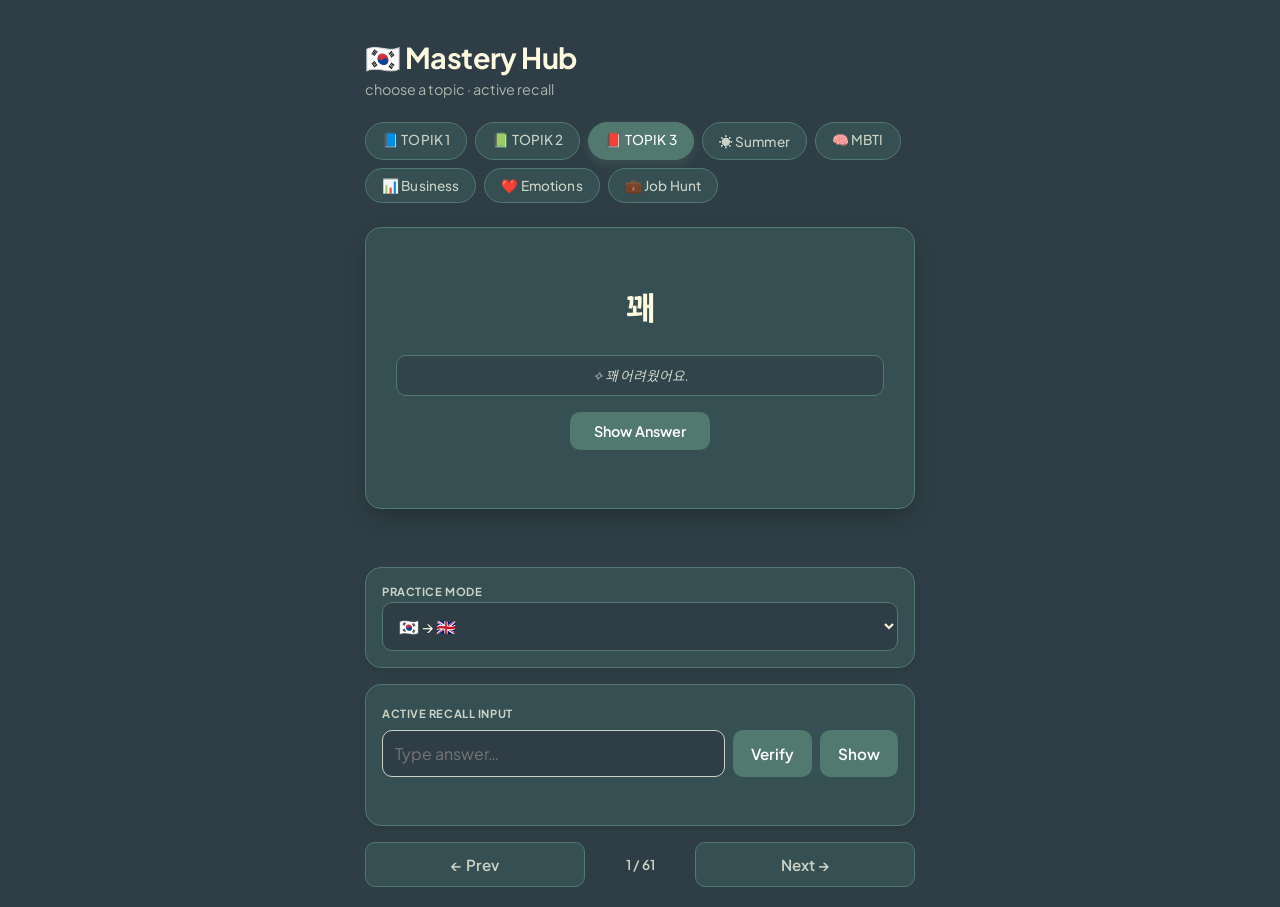
<file: index.html>
<!DOCTYPE html>
<html lang="en">
<head>
  <meta charset="UTF-8">
  <meta name="viewport" content="width=device-width, initial-scale=1.0">
  <title>Mastery Hub · Korean</title>
  <link rel="preconnect" href="https://fonts.googleapis.com">
  <link rel="preconnect" href="https://fonts.gstatic.com" crossorigin>
  <link href="https://fonts.googleapis.com/css2?family=Plus+Jakarta+Sans:wght@400;500;600;700&family=Noto+Sans+KR:wght@400;500;700&display=swap" rel="stylesheet">
  <link rel="stylesheet" href="style.css">
  <style>
    /* Additional styles for the new layout */
    .topic-bar {
      display: flex;
      flex-wrap: wrap;
      gap: 8px;
      margin-bottom: 24px;
    }
    .topic-pill {
      background: var(--surface);
      padding: 8px 16px;
      border-radius: 40px;
      font-size: 0.85rem;
      font-weight: 500;
      border: 1px solid var(--border);
      cursor: pointer;
      transition: 0.2s;
      color: var(--text-light);
      letter-spacing: 0.01em;
      user-select: none;
    }
    .topic-pill.active {
      background: var(--primary);
      color: #fff;
      border-color: var(--primary);
      box-shadow: 0 4px 10px rgba(82, 121, 111, 0.3);
    }
    .topic-pill:hover { 
      background: var(--primary-hover); 
      color: #fff; 
    }

    /* Simplified card - no 3D flip */
    .flashcard-container {
      width: 100%;
      min-height: 280px;
      margin-bottom: 20px;
      cursor: default;
    }

    .card-display {
      background: var(--surface);
      border: 1px solid var(--border);
      border-radius: var(--radius);
      padding: 40px 30px;
      box-shadow: 0 10px 25px -5px rgb(0 0 0 / 0.3);
      text-align: center;
      min-height: 200px;
      display: flex;
      flex-direction: column;
      justify-content: center;
      align-items: center;
    }

    .card-front-text {
      font-size: 2rem;
      font-weight: 700;
      color: var(--text);
      letter-spacing: -0.02em;
      line-height: 1.3;
      margin-bottom: 12px;
    }

    .card-back-text {
      font-size: 1.6rem;
      font-weight: 600;
      color: #d8f3dc;
      margin-top: 8px;
    }

    .card-back-text.hidden {
      display: none;
    }

    .example-box {
      margin-top: 14px;
      font-size: 0.85rem;
      color: var(--text-light);
      font-style: italic;
      background: rgba(47, 62, 70, 0.6);
      padding: 10px 14px;
      border-radius: 10px;
      width: 100%;
      box-sizing: border-box;
      border: 1px solid var(--border);
      line-height: 1.4;
    }

    .reveal-btn {
      margin-top: 16px;
      padding: 10px 24px;
      border: none;
      background: var(--primary);
      color: white;
      font-size: 0.9rem;
      font-weight: 600;
      border-radius: 10px;
      cursor: pointer;
      transition: background-color 0.2s;
      font-family: inherit;
    }

    .reveal-btn:hover {
      background: var(--primary-hover);
    }

    .reveal-btn.revealed {
      background: #3e5c5d;
      border: 1px solid var(--border);
      color: var(--text-light);
    }

    .reveal-btn.revealed:hover {
      background: var(--primary-hover);
      color: var(--text);
    }

    /* Rest of the styles remain the same */
    .controls, .input-section {
      background: var(--surface);
      padding: 16px;
      border-radius: var(--radius);
      border: 1px solid var(--border);
      margin-bottom: 16px;
      box-shadow: 0 4px 6px -1px rgb(0 0 0 / 0.1);
    }

    .control-group {
      display: flex;
      flex-direction: column;
      gap: 4px;
    }

    label {
      font-size: 0.7rem;
      font-weight: 700;
      color: var(--text-light);
      text-transform: uppercase;
      letter-spacing: 0.05em;
    }

    select, input[type="text"] {
      padding: 12px;
      border-radius: 10px;
      border: 1px solid var(--border);
      font-size: 1rem;
      background-color: #2f3e46;
      color: var(--text);
      outline: none;
      transition: border-color 0.2s;
      font-family: inherit;
      width: 100%;
      box-sizing: border-box;
    }

    select:focus, input:focus {
      border-color: var(--text-light);
    }

    .input-row {
      display: flex;
      flex-direction: row;
      gap: 8px;
      margin-top: 8px;
      flex-wrap: wrap;
    }

    .input-row input {
      flex: 2;
      min-width: 160px;
    }

    button.action-btn, button.nav-btn, button.secondary-btn {
      padding: 12px 18px;
      border: none;
      background-color: var(--primary);
      color: white;
      font-size: 0.95rem;
      font-weight: 600;
      border-radius: 10px;
      cursor: pointer;
      transition: background-color 0.2s, transform 0.1s;
      font-family: inherit;
      white-space: nowrap;
      text-decoration: none;
      display: inline-block;
      text-align: center;
    }

    button.action-btn:hover, button.nav-btn:hover, button.secondary-btn:hover {
      background-color: var(--primary-hover);
      transform: translateY(-1px);
    }

    .secondary-btn {
      background-color: #3e5c5d;
      border: 1px solid var(--border);
      color: var(--text-light);
    }

    .secondary-btn:hover {
      background-color: var(--primary-hover);
      color: var(--text);
    }

    .feedback {
      font-size: 0.85rem;
      font-weight: 600;
      min-height: 24px;
      text-align: center;
      margin-top: 8px;
    }

    .feedback.correct {
      color: #b7e4c7;
    }

    .feedback.incorrect {
      color: #f4a261;
    }

    .nav-container {
      display: flex;
      justify-content: space-between;
      align-items: center;
      gap: 10px;
      margin-top: 4px;
    }

    button.nav-btn {
      flex: 1;
      padding: 12px 10px;
      background-color: var(--surface);
      border: 1px solid var(--border);
      color: var(--text-light);
    }

    button.nav-btn:hover {
      background-color: var(--primary-hover);
      color: var(--text);
    }

    .progress {
      text-align: center;
      font-weight: 600;
      color: var(--text-light);
      font-size: 0.85rem;
      min-width: 90px;
    }

    @media (max-width: 480px) {
      .card-front-text { font-size: 1.6rem; }
      .card-back-text { font-size: 1.3rem; }
      .flashcard-container { min-height: 220px; }
      .card-display { padding: 30px 20px; min-height: 160px; }
    }
  </style>
</head>
<body>
<div class="app-container" id="app">
  <h1>🇰🇷 Mastery Hub</h1>
  <div class="subtitle">choose a topic · active recall</div>

  <!-- topic pills -->
  <div class="topic-bar" id="topicBar">
    <span class="topic-pill" data-topic="topik1">📘 TOPIK 1</span>
    <span class="topic-pill" data-topic="topik2">📗 TOPIK 2</span>
    <span class="topic-pill active" data-topic="topik3">📕 TOPIK 3</span>
    <span class="topic-pill" data-topic="summer">☀️ Summer</span>
    <span class="topic-pill" data-topic="mbti">🧠 MBTI</span>
    <span class="topic-pill" data-topic="business">📊 Business</span>
    <span class="topic-pill" data-topic="emotions">❤️ Emotions</span>
    <span class="topic-pill" data-topic="jobhunting">💼 Job Hunt</span>
  </div>

  <!-- flashcard - no flip -->
  <div class="flashcard-container">
    <div class="card-display">
      <div class="card-front-text" id="cardFront">Loading...</div>
      <div class="card-back-text hidden" id="cardBack">Answer</div>
      <div class="example-box" id="cardExample">Example: ...</div>
      <button class="reveal-btn" id="revealBtn">Show Answer</button>
    </div>
  </div>

  <!-- controls -->
  <div class="controls">
    <div class="control-group">
      <label for="directionSelect">Practice Mode</label>
      <select id="directionSelect">
        <option value="ko-en">🇰🇷 → 🇬🇧</option>
        <option value="en-ko">🇬🇧 → 🇰🇷</option>
      </select>
    </div>
  </div>

  <div class="input-section">
    <label for="userAnswer">Active Recall Input</label>
    <div class="input-row">
      <input type="text" id="userAnswer" placeholder="Type answer…" autocomplete="off">
      <button class="action-btn" id="actionBtn">Verify</button>
      <button class="secondary-btn" id="showBtn">Show</button>
    </div>
    <div class="feedback" id="feedbackMessage"></div>
  </div>

  <!-- navigation -->
  <div class="nav-container">
    <button class="nav-btn" id="prevBtn">← Prev</button>
    <div class="progress" id="progressIndicator">1 / 10</div>
    <button class="nav-btn" id="nextBtn">Next →</button>
  </div>
</div>

<!-- Load all data files -->
<script src="data/summer.js"></script>
<script src="data/mbti.js"></script>
<script src="data/business.js"></script>
<script src="data/emotions.js"></script>
<script src="data/jobhunting.js"></script>
<script src="data/topik1.js"></script>
<script src="data/topik2.js"></script>
<script src="data/topik3.js"></script>

<script>
  // Map topic keys to their data
  const topicMap = {
    summer: { name: 'Summer', data: typeof summerData !== 'undefined' ? summerData : [] },
    mbti: { name: 'MBTI', data: typeof mbtiData !== 'undefined' ? mbtiData : [] },
    business: { name: 'Business', data: typeof businessData !== 'undefined' ? businessData : [] },
    emotions: { name: 'Emotions', data: typeof emotionsData !== 'undefined' ? emotionsData : [] },
    jobhunting: { name: 'Job Hunt', data: typeof jobhuntingData !== 'undefined' ? jobhuntingData : [] },
    topik1: { name: 'TOPIK 1', data: typeof topik1Data !== 'undefined' ? topik1Data : [] },
    topik2: { name: 'TOPIK 2', data: typeof topik2Data !== 'undefined' ? topik2Data : [] },
    topik3: { name: 'TOPIK 3', data: typeof topik3Data !== 'undefined' ? topik3Data : [] }
  };

  // -------- STATE -------------------------------------------------
  let currentTopic = 'topik3';
  let cards = [];
  let currentIndex = 0;
  let direction = 'ko-en';
  let answerRevealed = false;  // Track if answer is shown

  // DOM refs
  const frontEl = document.getElementById('cardFront');
  const backEl = document.getElementById('cardBack');
  const exampleEl = document.getElementById('cardExample');
  const revealBtn = document.getElementById('revealBtn');
  const progressEl = document.getElementById('progressIndicator');
  const feedbackEl = document.getElementById('feedbackMessage');
  const actionBtn = document.getElementById('actionBtn');
  const showBtn = document.getElementById('showBtn');
  const prevBtn = document.getElementById('prevBtn');
  const nextBtn = document.getElementById('nextBtn');
  const userInput = document.getElementById('userAnswer');
  const directionSelect = document.getElementById('directionSelect');
  const topicPills = document.querySelectorAll('.topic-pill');

  // -------- HELPERS -----------------------------------------------
  function shuffleArray(arr) {
    const a = [...arr];
    for (let i = a.length - 1; i > 0; i--) {
      const j = Math.floor(Math.random() * (i + 1));
      [a[i], a[j]] = [a[j], a[i]];
    }
    return a;
  }

  function setActiveTopic(topicKey) {
    topicPills.forEach(p => {
      p.classList.toggle('active', p.dataset.topic === topicKey);
    });
  }

  function hideAnswer() {
    backEl.classList.add('hidden');
    answerRevealed = false;
    revealBtn.textContent = 'Show Answer';
    revealBtn.classList.remove('revealed');
    actionBtn.textContent = 'Verify';
  }

  function showAnswer() {
    backEl.classList.remove('hidden');
    answerRevealed = true;
    revealBtn.textContent = 'Hide Answer';
    revealBtn.classList.add('revealed');
    actionBtn.textContent = 'Next ➔';
  }

  // -------- RENDER CARD -------------------------------------------
  function renderCard() {
    if (!cards.length) {
      frontEl.textContent = 'No data';
      backEl.textContent = 'No data';
      exampleEl.textContent = '✧ No examples';
      progressEl.textContent = '0 / 0';
      return;
    }

    const card = cards[currentIndex];
    const isKoEn = direction === 'ko-en';
    
    frontEl.textContent = isKoEn ? card.ko : card.en;
    backEl.textContent = isKoEn ? card.en : card.ko;
    exampleEl.textContent = `✧ ${card.ex}`;
    progressEl.textContent = `${currentIndex + 1} / ${cards.length}`;
    
    // Reset UI
    hideAnswer();
    userInput.value = '';
    feedbackEl.textContent = '';
    feedbackEl.className = 'feedback';
    userInput.focus();
  }

  // -------- LOAD TOPIC --------------------------------------------
  function loadTopic(topicKey) {
    const topic = topicMap[topicKey];
    if (!topic || !topic.data.length) {
      console.warn(`Topic "${topicKey}" not found or empty`);
      return;
    }
    currentTopic = topicKey;
    cards = shuffleArray(topic.data);
    currentIndex = 0;
    setActiveTopic(topicKey);
    renderCard();
  }

  // -------- NAVIGATION --------------------------------------------
  function goNext() {
    if (!cards.length) return;
    currentIndex = (currentIndex + 1) % cards.length;
    renderCard();
  }

  function goPrev() {
    if (!cards.length) return;
    currentIndex = (currentIndex - 1 + cards.length) % cards.length;
    renderCard();
  }

  // -------- TOGGLE ANSWER -----------------------------------------
  function toggleAnswer() {
    if (answerRevealed) {
      hideAnswer();
    } else {
      showAnswer();
      feedbackEl.textContent = '👀 Answer shown. Press Next or Enter.';
      feedbackEl.className = 'feedback incorrect';
    }
  }

  // -------- CHECK ANSWER ------------------------------------------
  function handleVerify() {
    if (!cards.length) return;
    if (answerRevealed) {
      goNext();
      return;
    }
    const raw = userInput.value.trim();
    if (!raw) {
      feedbackEl.textContent = '✏️ Type an answer first.';
      feedbackEl.className = 'feedback incorrect';
      return;
    }
    const card = cards[currentIndex];
    const target = direction === 'ko-en' ? card.en : card.ko;
    const variants = target.split('/').map(s => s.trim().toLowerCase());
    const cleanVariants = variants.flatMap(v => {
      const clean = v.replace(/\s*\(.*?\)\s*/g, '').trim();
      return [v, clean];
    });
    const inputLower = raw.toLowerCase();
    const isCorrect = cleanVariants.some(v => 
      inputLower === v || (v.length > 2 && inputLower.includes(v))
    );

    if (isCorrect) {
      showAnswer();
      feedbackEl.textContent = '✅ Correct! Press Next or Enter.';
      feedbackEl.className = 'feedback correct';
    } else {
      feedbackEl.textContent = '❌ Incorrect. Try again or use "Show".';
      feedbackEl.className = 'feedback incorrect';
      userInput.value = '';
      userInput.focus();
    }
  }

  // -------- SHOW ANSWER (from button) -----------------------------
  function handleShow() {
    if (!cards.length) return;
    showAnswer();
    feedbackEl.textContent = '👀 Answer shown. Press Next or Enter.';
    feedbackEl.className = 'feedback incorrect';
  }

  // -------- DIRECTION CHANGE --------------------------------------
  function changeDirection() {
    direction = directionSelect.value;
    hideAnswer();
    renderCard();
  }

  // -------- KEYBOARD ----------------------------------------------
  function onInputKey(e) {
    if (e.key === 'Enter') {
      e.preventDefault();
      if (answerRevealed) {
        goNext();
      } else {
        handleVerify();
      }
    }
  }

  // -------- INIT --------------------------------------------------
  function init() {
    console.log('Data loaded:', {
      summer: typeof summerData !== 'undefined' ? summerData.length : 0,
      mbti: typeof mbtiData !== 'undefined' ? mbtiData.length : 0,
      business: typeof businessData !== 'undefined' ? businessData.length : 0,
      emotions: typeof emotionsData !== 'undefined' ? emotionsData.length : 0,
      jobhunting: typeof jobhuntingData !== 'undefined' ? jobhuntingData.length : 0,
      topik1: typeof topik1Data !== 'undefined' ? topik1Data.length : 0,
      topik2: typeof topik2Data !== 'undefined' ? topik2Data.length : 0,
      topik3: typeof topik3Data !== 'undefined' ? topik3Data.length : 0
    });

    loadTopic('topik3');
    
    // Event listeners
    topicPills.forEach(pill => {
      pill.addEventListener('click', () => {
        const topic = pill.dataset.topic;
        if (topic !== currentTopic) {
          loadTopic(topic);
        }
      });
    });
    
    directionSelect.addEventListener('change', changeDirection);
    actionBtn.addEventListener('click', handleVerify);
    showBtn.addEventListener('click', handleShow);
    revealBtn.addEventListener('click', toggleAnswer);
    prevBtn.addEventListener('click', goPrev);
    nextBtn.addEventListener('click', goNext);
    userInput.addEventListener('keydown', onInputKey);
  }

  document.addEventListener('DOMContentLoaded', init);
</script>
</body>
</html>
</file>
<file: style.css>
:root {
    --primary: #52796f;
    --primary-hover: #3e5c5d;
    --surface-hover: #3e5c5d;
    --bg: #2f3e46;
    --surface: #354f52;
    --border: #52796f;
    --text: #fefae0;
    --text-light: #cad2c5;
    --radius: 16px;
}

body {
    font-family: 'Plus Jakarta Sans', 'Noto Sans KR', sans-serif;
    background-color: var(--bg);
    color: var(--text);
    margin: 0;
    padding: 20px;
    display: flex;
    flex-direction: column;
    align-items: center;
    min-height: 100vh;
    box-sizing: border-box;
}

.app-container {
    width: 100%;
    max-width: 550px;
}

h1 {
    font-size: 1.8rem;
    margin-bottom: 4px;
    font-weight: 700;
    letter-spacing: -0.02em;
}

.subtitle {
    color: var(--text-light);
    font-size: 0.9rem;
    margin-bottom: 24px;
    opacity: 0.8;
}

/* --- Topic Pills --- */
.topic-bar {
    display: flex;
    flex-wrap: wrap;
    gap: 8px;
    margin-bottom: 24px;
}

.topic-pill {
    background: var(--surface);
    padding: 8px 16px;
    border-radius: 40px;
    font-size: 0.85rem;
    font-weight: 500;
    border: 1px solid var(--border);
    cursor: pointer;
    transition: all 0.2s ease;
    color: var(--text-light);
    letter-spacing: 0.01em;
    user-select: none;
}

.topic-pill:hover {
    background: var(--primary-hover);
    color: #fff;
    transform: translateY(-1px);
}

.topic-pill.active {
    background: var(--primary);
    color: #fff;
    border-color: var(--primary);
    box-shadow: 0 4px 10px rgba(82, 121, 111, 0.3);
}

/* --- Flashcard 3D Layout --- */
.flashcard-container {
    perspective: 1000px;
    width: 100%;
    height: 320px;
    cursor: pointer;
    margin-bottom: 20px;
}

.card-inner {
    position: relative;
    width: 100%;
    height: 100%;
    text-align: center;
    transition: transform 0.6s cubic-bezier(0.4, 0.2, 0.2, 1);
    transform-style: preserve-3d;
}

.flashcard-container.flipped .card-inner {
    transform: rotateY(180deg);
}

.card-front, .card-back {
    position: absolute;
    top: 0;
    left: 0;
    width: 100%;
    height: 100%;
    backface-visibility: hidden;
    -webkit-backface-visibility: hidden;
    background: var(--surface);
    border: 1px solid var(--border);
    border-radius: var(--radius);
    display: flex;
    flex-direction: column;
    justify-content: center;
    align-items: center;
    padding: 30px;
    box-sizing: border-box;
    box-shadow: 0 10px 25px -5px rgb(0 0 0 / 0.3);
}

.card-front {
    font-size: 2rem;
    font-weight: 700;
    color: var(--text);
    letter-spacing: -0.02em;
    line-height: 1.3;
}

.card-back {
    transform: rotateY(180deg);
    font-size: 1.6rem;
    font-weight: 600;
    color: #d8f3dc;
}

.example-box {
    margin-top: 14px;
    font-size: 0.85rem;
    color: var(--text-light);
    font-style: italic;
    background: rgba(47, 62, 70, 0.6);
    padding: 10px 14px;
    border-radius: 10px;
    width: 100%;
    box-sizing: border-box;
    border: 1px solid var(--border);
    line-height: 1.4;
}

/* --- Controls & Input Sections --- */
.controls, .input-section {
    background: var(--surface);
    padding: 16px;
    border-radius: var(--radius);
    border: 1px solid var(--border);
    margin-bottom: 16px;
    box-shadow: 0 4px 6px -1px rgb(0 0 0 / 0.1);
}

.control-group {
    display: flex;
    flex-direction: column;
    gap: 4px;
}

label {
    font-size: 0.7rem;
    font-weight: 700;
    color: var(--text-light);
    text-transform: uppercase;
    letter-spacing: 0.05em;
}

select, input[type="text"] {
    padding: 12px;
    border-radius: 10px;
    border: 1px solid var(--border);
    font-size: 1rem;
    background-color: #2f3e46;
    color: var(--text);
    outline: none;
    transition: border-color 0.2s;
    font-family: inherit;
    width: 100%;
    box-sizing: border-box;
}

select:focus, input:focus {
    border-color: var(--text-light);
}

.input-section {
    margin-bottom: 16px;
}

.input-row {
    display: flex;
    flex-direction: row;
    gap: 8px;
    margin-top: 8px;
    flex-wrap: wrap;
}

.input-row input {
    flex: 2;
    min-width: 160px;
}

/* --- Buttons --- */
button.action-btn, button.nav-btn, button.secondary-btn {
    padding: 12px 18px;
    border: none;
    background-color: var(--primary);
    color: white;
    font-size: 0.95rem;
    font-weight: 600;
    border-radius: 10px;
    cursor: pointer;
    transition: background-color 0.2s, transform 0.1s;
    font-family: inherit;
    white-space: nowrap;
    text-decoration: none;
    display: inline-block;
    text-align: center;
}

button.action-btn:hover, button.nav-btn:hover, button.secondary-btn:hover {
    background-color: var(--primary-hover);
    transform: translateY(-1px);
}

button.action-btn:active, button.nav-btn:active, button.secondary-btn:active {
    transform: translateY(0px);
}

.secondary-btn {
    background-color: #3e5c5d;
    border: 1px solid var(--border);
    color: var(--text-light);
}

.secondary-btn:hover {
    background-color: var(--primary-hover);
    color: var(--text);
}

/* --- Feedback --- */
.feedback {
    font-size: 0.85rem;
    font-weight: 600;
    min-height: 24px;
    text-align: center;
    margin-top: 8px;
}

.feedback.correct {
    color: #b7e4c7;
}

.feedback.incorrect {
    color: #f4a261;
}

/* --- Navigation --- */
.nav-container {
    display: flex;
    justify-content: space-between;
    align-items: center;
    gap: 10px;
    margin-top: 4px;
}

button.nav-btn {
    flex: 1;
    padding: 12px 10px;
    background-color: var(--surface);
    border: 1px solid var(--border);
    color: var(--text-light);
}

button.nav-btn:hover {
    background-color: var(--primary-hover);
    color: var(--text);
}

.progress {
    text-align: center;
    font-weight: 600;
    color: var(--text-light);
    font-size: 0.85rem;
    min-width: 90px;
}

/* --- Responsive --- */
@media (max-width: 480px) {
    body {
        padding: 12px;
    }
    
    .app-container {
        max-width: 100%;
    }
    
    h1 {
        font-size: 1.5rem;
    }
    
    .card-front {
        font-size: 1.6rem;
    }
    
    .card-back {
        font-size: 1.3rem;
    }
    
    .topic-pill {
        font-size: 0.75rem;
        padding: 6px 12px;
    }
    
    .input-row {
        flex-direction: column;
    }
    
    .input-row input {
        min-width: unset;
        width: 100%;
    }
    
    button.action-btn, button.secondary-btn {
        width: 100%;
        justify-content: center;
    }
    
    .flashcard-container {
        height: 260px;
    }
}

@media (max-width: 380px) {
    .flashcard-container {
        height: 220px;
    }
    
    .card-front {
        font-size: 1.3rem;
    }
    
    .card-back {
        font-size: 1.1rem;
    }
    
    .example-box {
        font-size: 0.75rem;
    }
}
</file>
